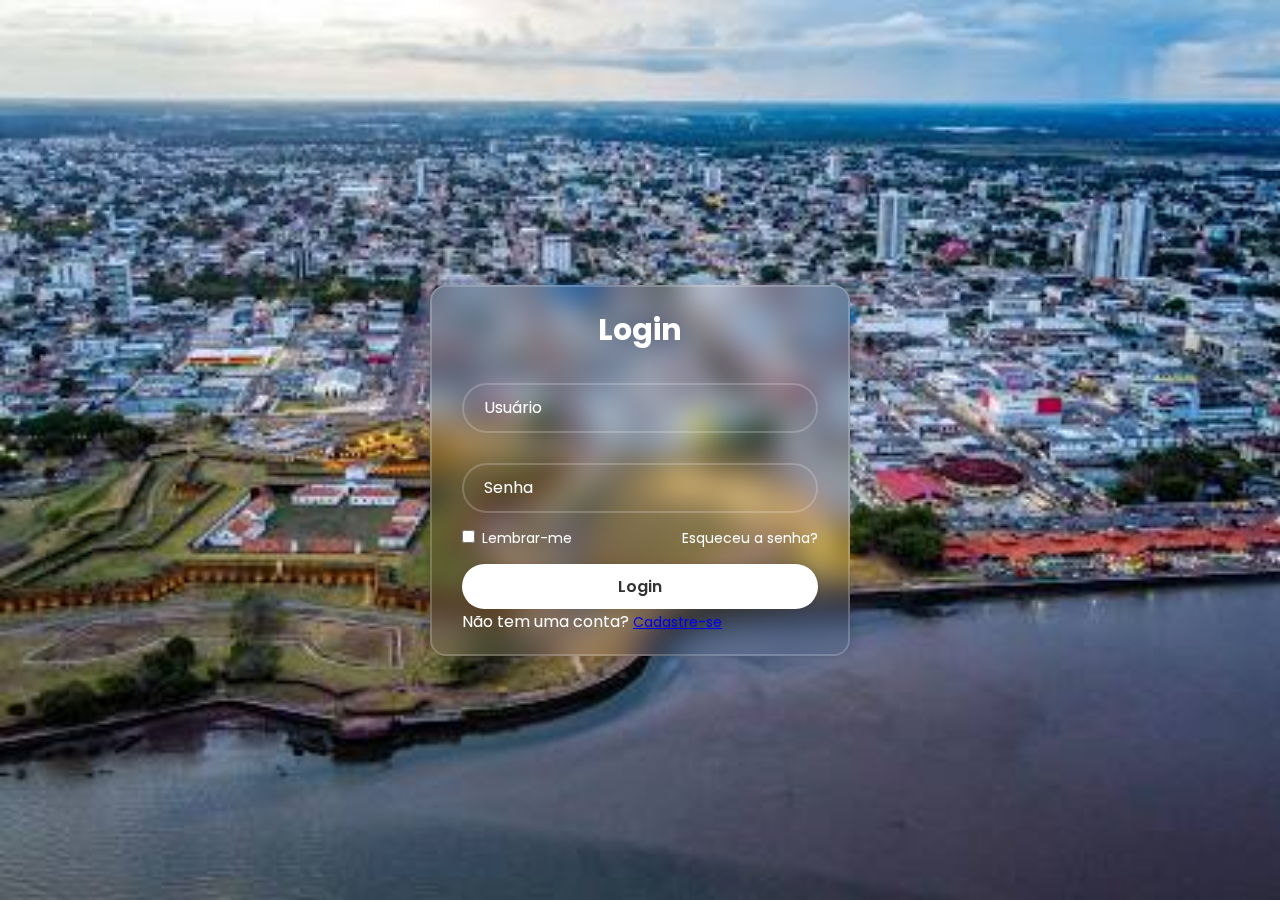
<file: Estrutura_principal/index.html>
<!DOCTYPE html>
<html lang="pt-BR">

<head>
    <meta charset="UTF-8">
    <meta name="viewport" content="width=device-width, initial-scale=1.0">
    <title>Login MCP</title>
    <link rel="stylesheet" href="/estilo_geral/estilo.css">
</head>

<body>
    <div class="wrapper">
        <form id="formLogin" action="interface_inicial.html" method="post">
            <h1>Login</h1>
            <div class="input-box">
                <input type="text" id="usuario" name="usuario" placeholder="Usuário" required>
                <i class="bx bx-user"></i>
            </div>
            <div class="input-box">
                <input type="password" id="senha" name="senha" placeholder="Senha" required>
                <i class="bx bx-lock-alt"></i>
            </div>
            <div class="remember-forgot">
                <label><input type="checkbox"> Lembrar-me</label>
                <a href="#">Esqueceu a senha?</a>
            </div>
            <button type="submit" class="btn">Login</button>
            <div class="login-register">
                <p>Não tem uma conta? <a href="pagina3.html" class="register-link">Cadastre-se</a></p>
            </div>
            <div id="mensagemErro" class="erro"></div>
        </form>
    </div>
    <script src="login.js"></script>
    </body>

</html>
</file>
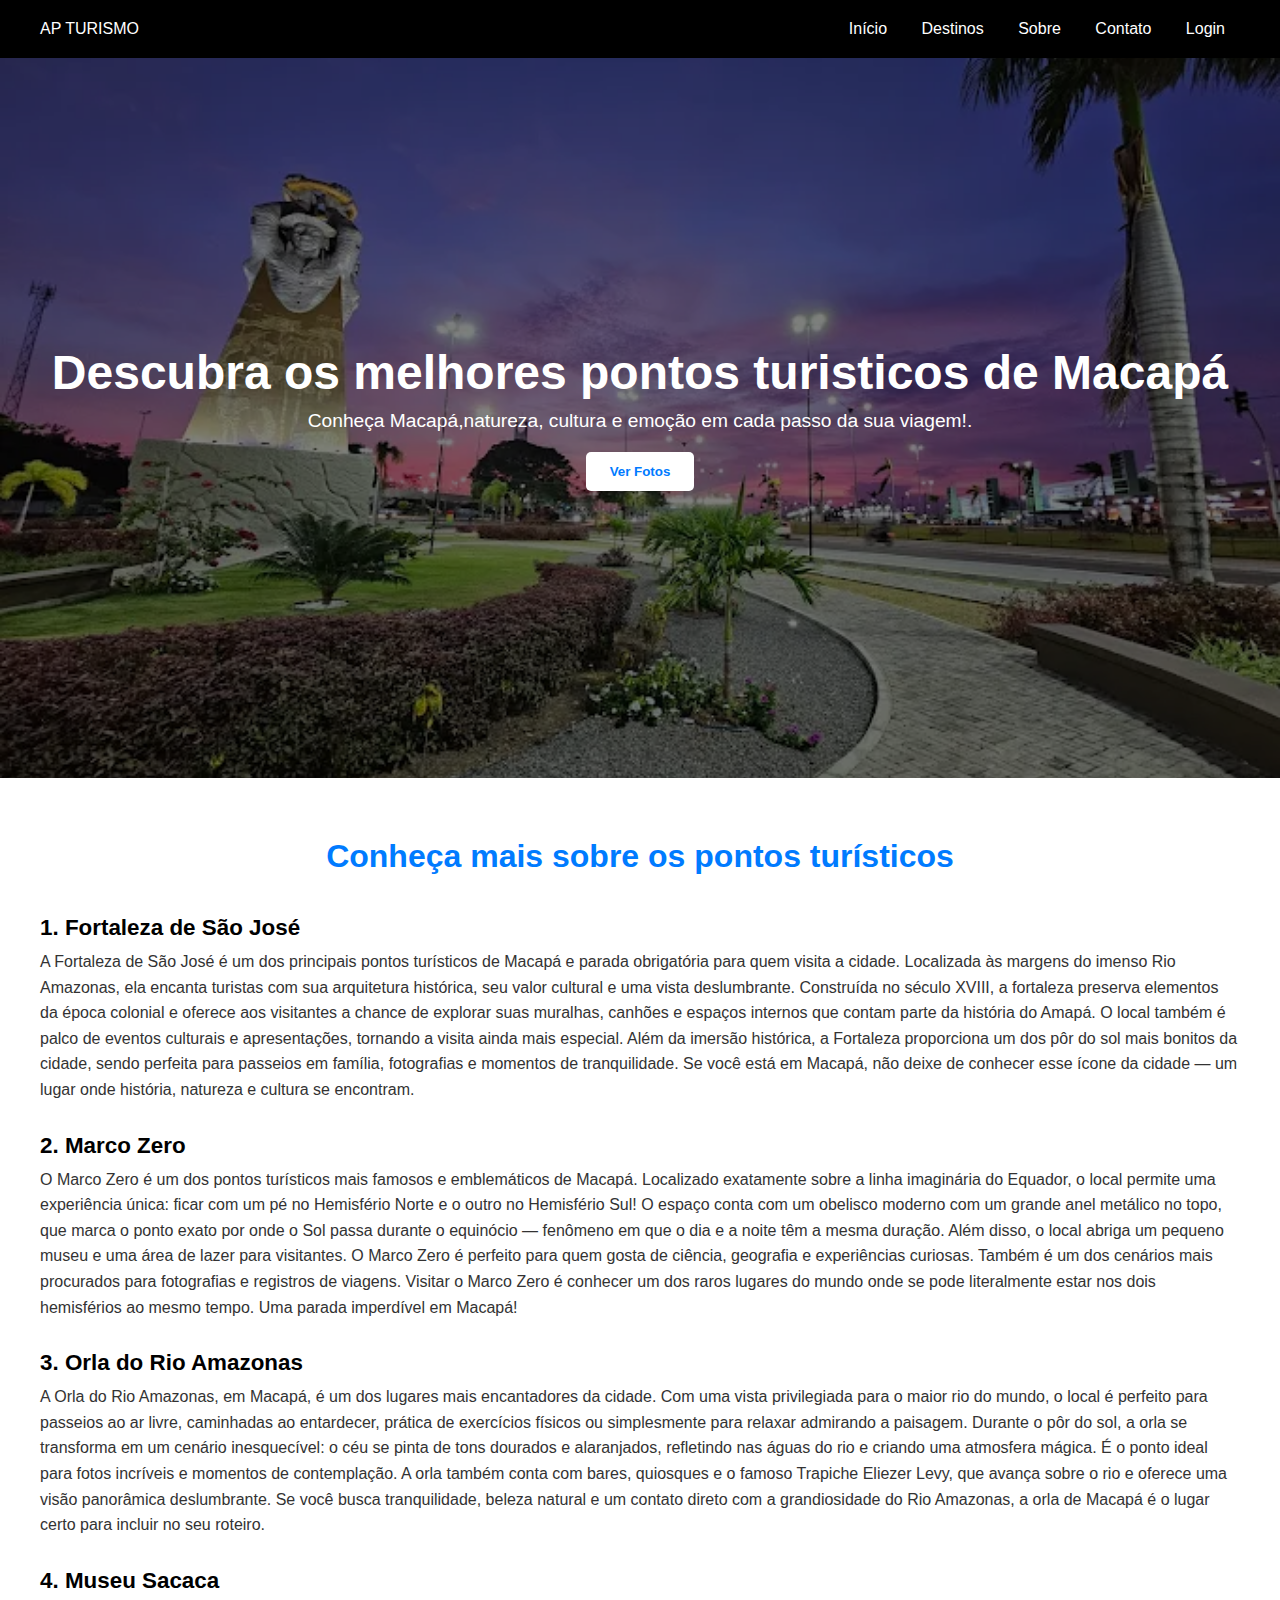
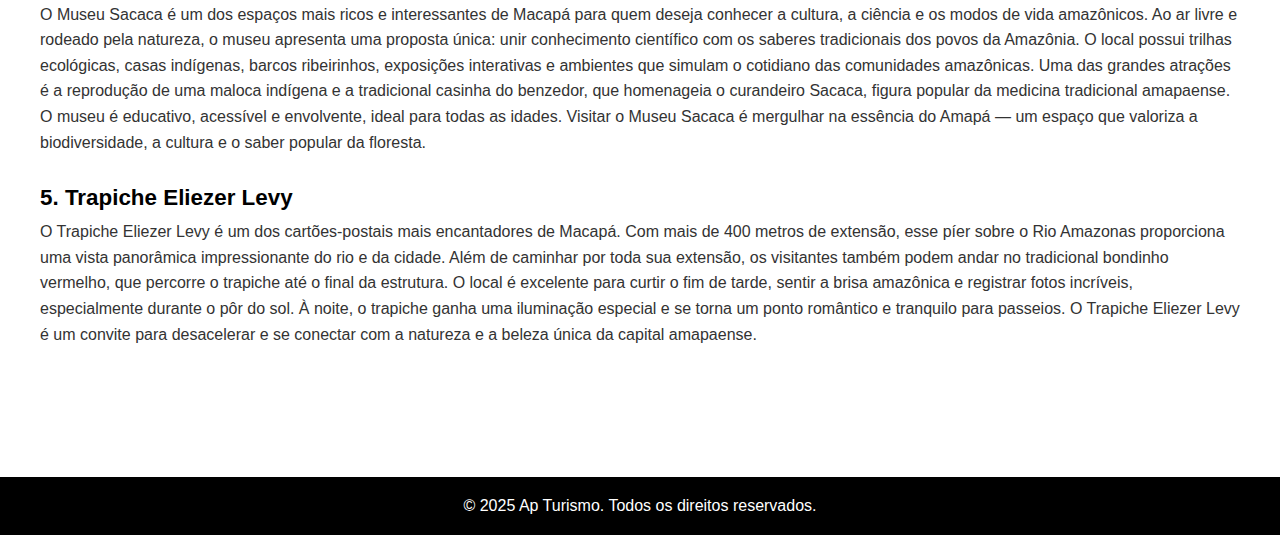
<file: Estrutura_principal/interface_inicial.html>
<!DOCTYPE html>
<html lang="pt-br">
<head>
  <meta charset="UTF-8">
  <title>Turismo Incrível</title>
  <meta name="viewport" content="width=device-width, initial-scale=1.0">

  <style>
    * {
      margin: 0;
      padding: 0;
      box-sizing: border-box;
    }

    body {
      font-family: Arial, sans-serif;
      color: #333;
    }

    /* Navbar */
    header {
      background-color: #000000;
      color: white;
      padding: 20px 40px;
      display: flex;
      justify-content: space-between;
      align-items: center;
    }

    header nav a {
      color: white;
      margin: 0 15px;
      text-decoration: none;
    }

    header nav a:hover {
      text-decoration: underline;
    }

    /* Hero Section com imagem de fundo */
    .hero {
      position: relative;
      background-image: url('/fotos/unnamed.webp'); /* Substitua aqui pela sua imagem */
      background-size: cover;
      background-position: center;
      height: 80vh;
      display: flex;
      justify-content: center;
      align-items: center;
      text-align: center;
    }

    .hero::before {
      content: "";
      position: absolute;
      top: 0; left: 0; right: 0; bottom: 0;
      background-color: rgba(0, 0, 0, 0.5); /* Sobreposição escura */
    }

    .hero-content {
      position: relative;
      color: white;
      z-index: 1;
      padding: 20px;
    }

    .hero h1 {
      font-size: 3em;
      margin-bottom: 10px;
    }

    .hero p {
      font-size: 1.2em;
      margin-bottom: 20px;
    }

    .btn {
      background-color: white;
      color: #007BFF;
      padding: 12px 24px;
      border: none;
      border-radius: 5px;
      font-weight: bold;
      cursor: pointer;
      transition: background-color 0.3s;
    }

    .btn:hover {
      background-color: #f0f0f0;
    }

    /* Galeria */
    .galeria {
      display: none;
      padding: 60px 40px;
      background-color: #f7f7f7;
    }

    .galeria h2 {
      text-align: center;
      margin-bottom: 40px;
      font-size: 2em;
      color: #007BFF;
    }

    .fotos {
      display: grid;
      grid-template-columns: repeat(auto-fit, minmax(250px, 1fr));
      gap: 20px;
    }

    .fotos img {
      width: 100%;
      height: auto;
      border-radius: 8px;
      box-shadow: 0 4px 10px rgba(0,0,0,0.1);
    }

    /* Rodapé */
    footer {
      background-color: #000000;
      color: white;
      text-align: center;
      padding: 20px;
      margin-top: 40px;
    }
    .informacoes {
  padding: 60px 40px;
  background-color: #ffffff;
  color: #333;
}

.informacoes h2 {
  text-align: center;
  margin-bottom: 40px;
  font-size: 2em;
  color: #007BFF;
}

.ponto {
  margin-bottom: 30px;
}

.ponto h3 {
  font-size: 1.4em;
  color: #000;
  margin-bottom: 8px;
}

.ponto p {
  font-size: 1em;
  line-height: 1.6;
}

  </style>
</head>
<body>

  <!-- Navbar -->
  <header>
    <div class="logo">AP TURISMO</div>
    <nav>
      <a href="#">Início</a>
      <a href="#">Destinos</a>
      <a href="#">Sobre</a>
      <a href="#">Contato</a>
      <a href="/index.html">Login</a>
    </nav>
  </header>

  <!-- Seção principal -->
  <section class="hero">
    <div class="hero-content">
      <h1>Descubra os melhores pontos turisticos de Macapá</h1>
      <p>Conheça Macapá,natureza, cultura e emoção em cada passo da sua viagem!.</p>
      <button class="btn" onclick="mostrarGaleria()">Ver Fotos</button>
    </div>
  </section>

  <!-- Galeria de Fotos (oculta até clicar) -->
  <section id="galeria" class="galeria">
    <h2>Galeria de Destinos</h2>
    <div class="fotos">
      <!-- Substitua pelos seus arquivos -->
      <img src="/fotos/imgap.jpg" alt="Imagem 1">
      <img src="/fotos/images.jpg" alt="Imagem 2">
      <img src="/fotos/transferir.jpg" alt="Imagem 3">
      <img src="/fotos/hort.jpg" alt="Imagem 4">
      <img src="/fotos/Orla_de_Macapá,_Amapá.jpg" alt="Imagem 5">
      <img src="/fotos/trapiche-eliezer-levy.jpg" alt="Imagem 5">
      <img src="/fotos/ap.jpg" alt="Imagem 5">
      <img src="/fotos/mu.jpg" alt="Imagem 6">
    </div>
  </section>
<!-- Informações sobre os pontos turísticos -->
<section class="informacoes">
  <h2>Conheça mais sobre os pontos turísticos</h2>
  <div class="ponto">
    <h3>1. Fortaleza de São José</h3>
    <p>A Fortaleza de São José é um dos principais pontos turísticos de Macapá e parada obrigatória para quem visita a cidade. Localizada às margens do imenso Rio Amazonas, ela encanta turistas com sua arquitetura histórica, seu valor cultural e uma vista deslumbrante.

Construída no século XVIII, a fortaleza preserva elementos da época colonial e oferece aos visitantes a chance de explorar suas muralhas, canhões e espaços internos que contam parte da história do Amapá. O local também é palco de eventos culturais e apresentações, tornando a visita ainda mais especial.

Além da imersão histórica, a Fortaleza proporciona um dos pôr do sol mais bonitos da cidade, sendo perfeita para passeios em família, fotografias e momentos de tranquilidade.

Se você está em Macapá, não deixe de conhecer esse ícone da cidade — um lugar onde história, natureza e cultura se encontram.</p>
  </div>

  <div class="ponto">
    <h3>2. Marco Zero</h3>
      <p>O Marco Zero é um dos pontos turísticos mais famosos e emblemáticos de Macapá. Localizado exatamente sobre a linha imaginária do Equador, o local permite uma experiência única: ficar com um pé no Hemisfério Norte e o outro no Hemisfério Sul!

O espaço conta com um obelisco moderno com um grande anel metálico no topo, que marca o ponto exato por onde o Sol passa durante o equinócio — fenômeno em que o dia e a noite têm a mesma duração. Além disso, o local abriga um pequeno museu e uma área de lazer para visitantes.

O Marco Zero é perfeito para quem gosta de ciência, geografia e experiências curiosas. Também é um dos cenários mais procurados para fotografias e registros de viagens.

Visitar o Marco Zero é conhecer um dos raros lugares do mundo onde se pode literalmente estar nos dois hemisférios ao mesmo tempo. Uma parada imperdível em Macapá!

</p>
  </div>

  <div class="ponto">
    <h3>3. Orla do Rio Amazonas</h3>
    <p>A Orla do Rio Amazonas, em Macapá, é um dos lugares mais encantadores da cidade. Com uma vista privilegiada para o maior rio do mundo, o local é perfeito para passeios ao ar livre, caminhadas ao entardecer, prática de exercícios físicos ou simplesmente para relaxar admirando a paisagem.

Durante o pôr do sol, a orla se transforma em um cenário inesquecível: o céu se pinta de tons dourados e alaranjados, refletindo nas águas do rio e criando uma atmosfera mágica. É o ponto ideal para fotos incríveis e momentos de contemplação.

A orla também conta com bares, quiosques e o famoso Trapiche Eliezer Levy, que avança sobre o rio e oferece uma visão panorâmica deslumbrante.

Se você busca tranquilidade, beleza natural e um contato direto com a grandiosidade do Rio Amazonas, a orla de Macapá é o lugar certo para incluir no seu roteiro.</p>
  </div>

  <div class="ponto">
    <h3>4. Museu Sacaca</h3>
    <p>O Museu Sacaca é um dos espaços mais ricos e interessantes de Macapá para quem deseja conhecer a cultura, a ciência e os modos de vida amazônicos. Ao ar livre e rodeado pela natureza, o museu apresenta uma proposta única: unir conhecimento científico com os saberes tradicionais dos povos da Amazônia.

O local possui trilhas ecológicas, casas indígenas, barcos ribeirinhos, exposições interativas e ambientes que simulam o cotidiano das comunidades amazônicas. Uma das grandes atrações é a reprodução de uma maloca indígena e a tradicional casinha do benzedor, que homenageia o curandeiro Sacaca, figura popular da medicina tradicional amapaense.

O museu é educativo, acessível e envolvente, ideal para todas as idades.

Visitar o Museu Sacaca é mergulhar na essência do Amapá — um espaço que valoriza a biodiversidade, a cultura e o saber popular da floresta.</p>
  </div>

  <div class="ponto">
    <h3>5. Trapiche Eliezer Levy</h3>
    <p>O Trapiche Eliezer Levy é um dos cartões-postais mais encantadores de Macapá. Com mais de 400 metros de extensão, esse píer sobre o Rio Amazonas proporciona uma vista panorâmica impressionante do rio e da cidade.

Além de caminhar por toda sua extensão, os visitantes também podem andar no tradicional bondinho vermelho, que percorre o trapiche até o final da estrutura. O local é excelente para curtir o fim de tarde, sentir a brisa amazônica e registrar fotos incríveis, especialmente durante o pôr do sol.

À noite, o trapiche ganha uma iluminação especial e se torna um ponto romântico e tranquilo para passeios.

O Trapiche Eliezer Levy é um convite para desacelerar e se conectar com a natureza e a beleza única da capital amapaense.

</p>
  </div>
</section>

  <!-- Rodapé -->
  <footer>
    &copy; 2025 Ap Turismo. Todos os direitos reservados.
  </footer>

  <!-- JavaScript puro -->
  <script>
    function mostrarGaleria() {
      const galeria = document.getElementById('galeria');
      galeria.style.display = 'block';
      galeria.scrollIntoView({ behavior: 'smooth' });
    }
    function mostrarponto() {
      const ponto = document.getElementById('ponto');
      ponto.style.display = 'block';
      ponto.scrollIntoView({ behavior: 'smooth' });
    }
  </script>

</body>
</html>
</file>
<file: estilo_geral/estilo.css>
@import url("https://fonts.googleapis.com/css2?family=Poppins:wght@200;400;500;600;700;800;900&display=swap");

* {
  margin: 0;
  padding: 0;
  box-sizing: border-box;
  font-family: "Poppins", sans-serif;
}

body {
  display: flex;
  justify-content: center;
  align-items: center;
  min-height: 100vh;
  background: url("/fotos/transferir.jpg")
    no-repeat;
  background-size: cover;
  background-position: center;
}

.wrapper {
  margin-top: 40px;
  width: 420px;
  background-color: transparent;
  border: 2px solid rgba(255, 255, 255, 0.2);
  backdrop-filter: blur(15px);
  box-shadow: 0 0 10px rgba(0, 0, 0, 0.2);
  color: #fff;
  border-radius: 16px;
  padding: 20px 30px;
}

.wrapper h1 {
  font-size: 30px;
  text-align: center;
}

.wrapper .input-box {
  width: 100%;
  height: 50px;
  position: relative;
  margin: 30px 0;
}

.input-box input {
  width: 100%;
  height: 100%;
  background: transparent;
  border: none;
  outline: none;
  border: 2px solid rgba(255, 255, 255, 0.2);
  border-radius: 40px;
  font-size: 16px;
  color: #fff;
  padding: 20px 45px 20px 20px;
}

.input-box input::placeholder {
  color: #fff;
}

.input-box i {
  position: absolute;
  right: 20px;
  top: 50%;
  transform: translateY(-50%);
  font-size: 20px;
}

.wrapper .remember-forgot {
  display: flex;
  justify-content: space-between;
  font-size: 14px;
  margin: -15px 0 15px;
}

.remember-forgot label input {
  accent-color: #fff;
  margin-right: 3px;
}

.remember-forgot a {
  color: #fff;
  text-decoration: none;
}

.remember-forgot a:hover {
  text-decoration: underline;
}

.wrapper .btn {
  width: 100%;
  height: 45px;
  background: #fff;
  border: none;
  outline: none;
  border-radius: 40px;
  box-shadow: 0 0 10px rgba(0, 0, 0, 0.1);
  cursor: pointer;
  font-size: 16px;
  color: #333;
  font-weight: 600;
}

.wrapper .register-link {
  text-align: center;
  font-size: 14px;
  margin: 20px 0 15px;
}

.wrapper .register-link p a {
  color: #fff;
  text-decoration: none;
  font-weight: 600;
}

.wrapper .register-link p a:hover {
  text-decoration: underline;
}

div#mensagemErro {
    display: none;
    background-color: red;
    border-radius: 1em;
    padding: 2%;
}
</file>
